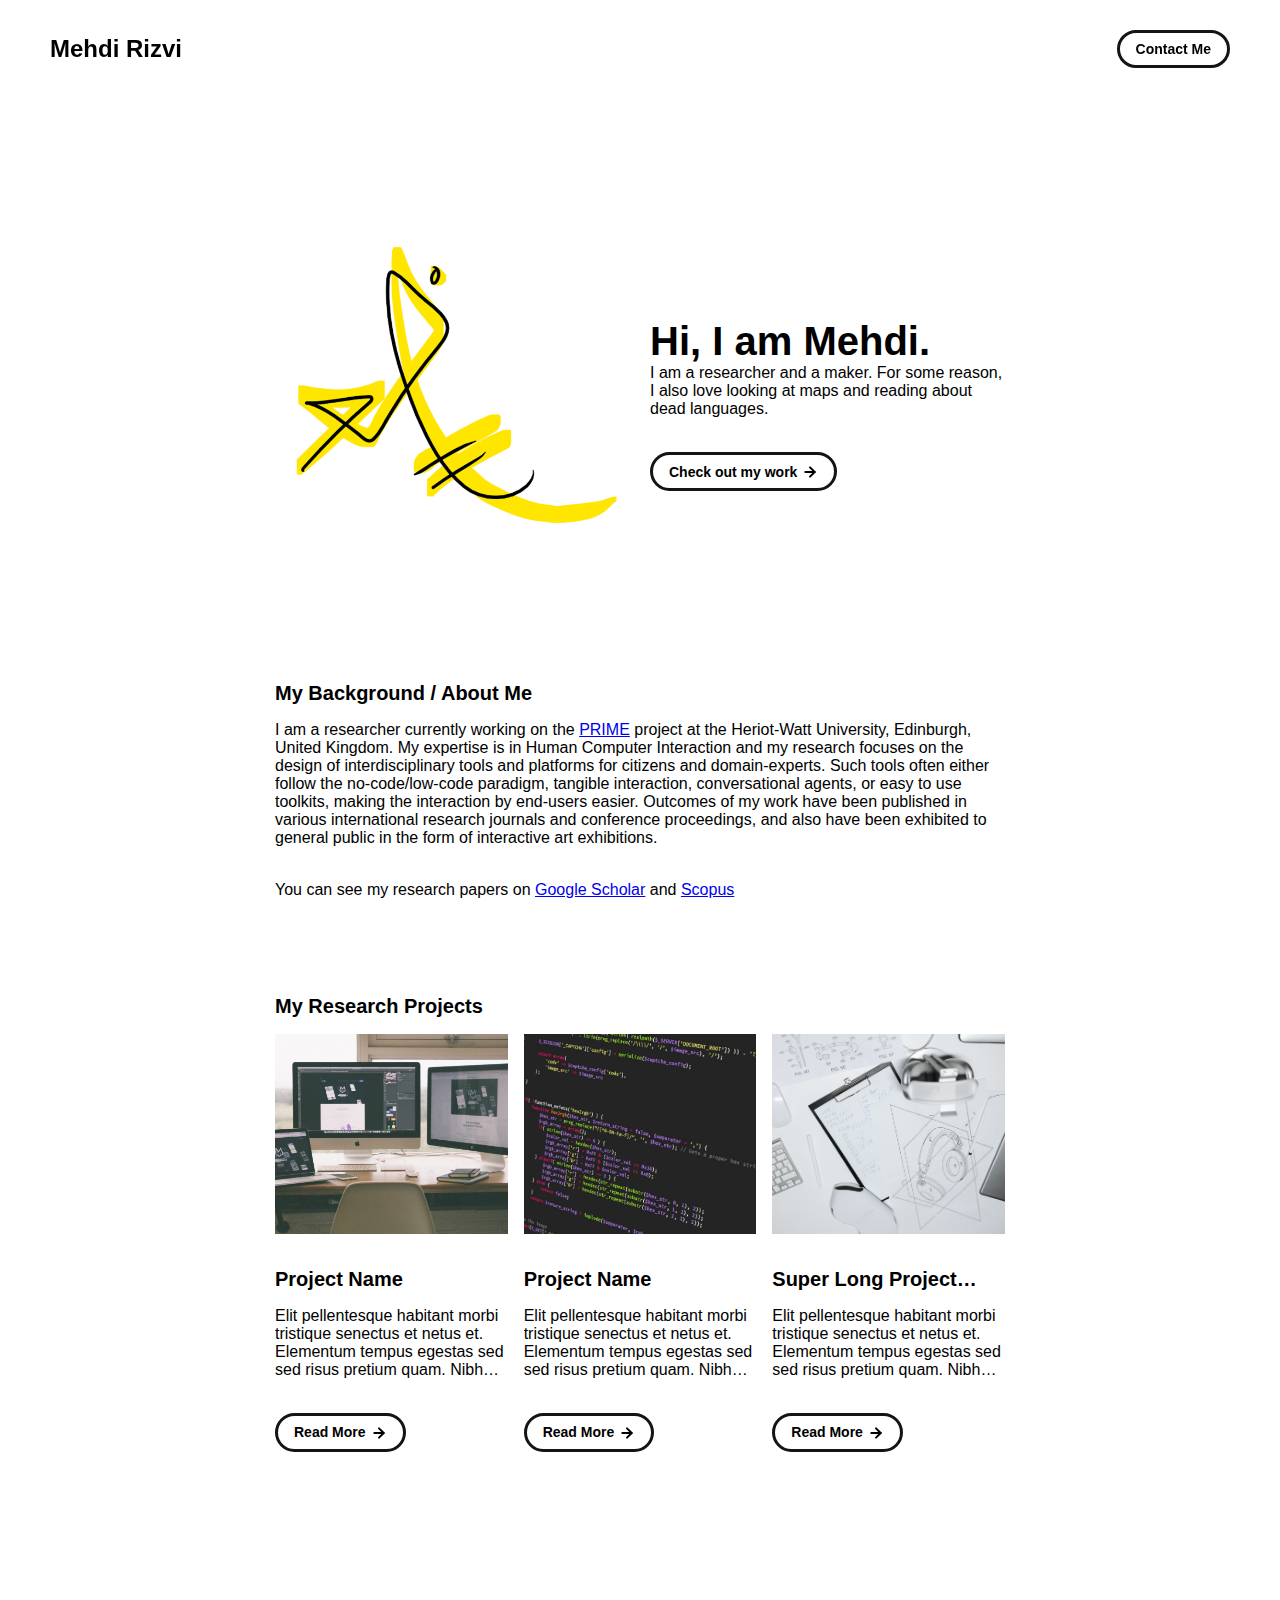
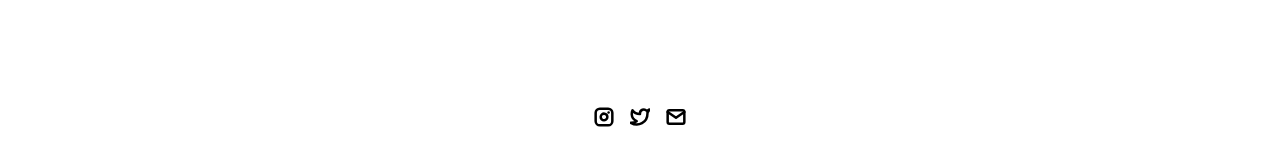
<file: index.html>
<!DOCTYPE html>
<html lang="en">
	<head>
		<meta charset="utf-8">

    <!-- 
      TODO

      Upload your Unemployable (or whatever photo you like) to the assets/images folder
      and change the name of the image below to match the uploaded one

      Change the title in the <title> tag to whatever you would like the title of your portfolio to be

      This should be the same across all pages.
     -->
    <link rel="icon" href="./assets/images/logomeh.png" />
		<title>Mehdi's Portfolio</title>
    <meta name="description" content="Mehdi Rizvi's portfolio.">
    <meta name="viewport" content="width=device-width, initial-scale=1" />

		<link rel="stylesheet" href="./css/layout.css">
    <link rel="stylesheet" href="./css/typography.css">
    <link rel="stylesheet" href="./css/utilities.css">

		<script defer src="./js/script.js"></script>
	</head>
	<body>
    <!-- NAVBAR -->
    <div class="navbar">
      <a class="nav-title-link" href="./index.html">
        <!-- TODO - Change the "Portfolio Title" to whatever you want displayed in the top left -->
        <span class="nav-title">Mehdi Rizvi</span>
         <!-- TODO - Change the email after 'mailto:' to your email address for contact -->
        <a class="button" href="mailto:sy.mehdi.rizvi[at]gmail.com">
          <span class="button-text">Contact Me</span>
        </a>
      </a>
    </div>

    <!-- MAIN PAGE CONTENT -->
    <div id="main-content">

      <!-- PORTFOLIO HEADER -->
      <div id="portfolio-header">
        <div id="portfolio-header-image-container">
          <!-- 
            TODO

            - Change the img "src" attribute to point to the Unemployable image you uploaded (or whatever image).
            - Change the number to point to your Unemployable & replace the OpenSea link with your own
            - If you aren't using an Unemployable as your image, remove the entire "a" element
          -->
          <img src="./assets/images/logomeh.png" class="portfolio-header-image">
          <a class="no-underline" target="_blank" href="">
<!--             <span class="image-caption">Unemployables #1311</span> -->
          </a>
        </div>

          <!-- 
            TODO

            - Change the main-title to whatver you want
            - Change the body-text after that to a quick introduction to what you do
            - Edit the button text if you feel like it. It will link to the projects section below.
          -->
        <div id="portfolio-header-text-container">
            <div class="header-text">
              <span class="main-title">Hi, I am Mehdi.</span>
              <div class="body-text">I am a researcher and a maker. For some reason, I also love looking at maps and reading about dead languages.
              </div>
            </div>
            <a class="button" id="my-work-link">
              <span class="button-text">Check out my work</span> 
              <image src="./assets/icons/arrow-right.svg" class="right-arrow-icon"/>
            </a>
            <!-- 
<a class="button" id="my-art-link">
              <span class="button-text">Check out my art projects</span> 
              <image src="./assets/icons/arrow-right.svg" class="right-arrow-icon"/>
            </a>
 -->
            
            
        </div>
      </div>

      <!-- ABOUT SECTION -->
      <!-- 
        TODO

        - Change the subheader-text to whatever header you want
        - Add paragraphs using the <div class="body-text"></div> elements in the "about-section-content"
      -->
      <div id="about-section">
        <span class="subheader-text">My Background / About Me</span>
        <div class="about-section-content">
<!-- 
          <div class="body-text">Lorem ipsum dolor sit amet, consectetur adipiscing elit, sed do eiusmod tempor incididunt ut labore et dolore magna aliqua. Tristique risus nec feugiat in fermentum. Sed id semper risus in hendrerit gravida. Placerat duis ultricies lacus sed. Id neque aliquam vestibulum morbi blandit cursus risus. Elit pellentesque habitant morbi tristique senectus et netus et. Elementum tempus egestas sed sed risus pretium quam. Nibh ipsum consequat nisl vel pretium lectus quam id leo. Vitae congue mauris rhoncus aenean vel elit.</div>
 -->

          <div class="body-text">I am a researcher currently working on the <a href="https://www.primecommunities.online/">PRIME</a>  project at the Heriot-Watt University, Edinburgh, United Kingdom. 
My expertise is in Human Computer Interaction and my research focuses on the design of interdisciplinary tools and platforms for citizens and domain-experts. Such tools often either follow the no-code/low-code paradigm, tangible interaction, conversational agents, or easy to use toolkits, making the interaction by end-users easier. Outcomes of my  work have been published in various international research journals and conference proceedings, and also have been exhibited to general public in the form of interactive art exhibitions.
          </div>
          <div class="body-text">You can see my research papers on <a href="https://scholar.google.com/citations?user=AHWbAR4AAAAJ">Google Scholar</a> and
           <a href="https://www.scopus.com/authid/detail.uri?authorId=57192955810"> Scopus</a>
  		</div>
  		
  		

        </div>
      </div>

      <!-- PROJECTS / MY WORK SECTION -->
      <div id="my-work-section">
        <!-- TODO - Change the subheader-text to whatever you want the Projects section header to say -->
        <span class="subheader-text">My Research Projects</span>

        <div class="projects-container">
          <!-- 
            TODO

            This is where the project cards live. Here's a base level project card for you to copy:
            <div class="project-card">
              <img src="./assets/images/IMAGE_NAME" class="project-image">
              <div class="project-card-text-container">
                <div class="subheader-text project-title">PROJECT_NAME</div>
                <div class="body-text project-card-text">SMALL_PROJECT_DESCRIPTION</div>
              </div>
              <a class="button" href="./project-pages/PROJECT_PAGE_NAME.html">
                <span class="button-text">Read More</span>
                <image src="./assets/icons/arrow-right.svg" class="right-arrow-icon"/>
              </a>
            </div>

            - To add a project to the this area, copy the above, paste it below this comment, and change the following:
                - IMAGE_NAME: the name of the image file in assets/images
                - PROJECT_NAME: the name of the project (keep it short, it only shows 1 line)
                - SMALL_PROJECT_DESCRIPTION: a quick project description (max 4 lines)
                - PROJECT_PAGE_NAME.html: the html filename for the project (must be in project-pages folder)
          -->
          <div class="project-card">
            <img src="./assets/images/desktop.jpeg" class="project-image">
            <div class="project-card-text-container">
              <div class="subheader-text project-title">Project Name</div>
              <div class="body-text project-card-text">Elit pellentesque habitant morbi tristique senectus et netus et. Elementum tempus egestas sed sed risus pretium quam. Nibh ipsum consequat nisl vel pretium</div>
            </div>
            <a class="button" href="./project-pages/project-template.html">
              <span class="button-text">Read More</span>
              <image src="./assets/icons/arrow-right.svg" class="right-arrow-icon"/>
            </a>
          </div>
          <div class="project-card">
            <img src="./assets/images/code.jpeg" class="project-image">
            <div class="project-card-text-container">
              <div class="subheader-text project-title">Project Name</div>
              <div class="body-text project-card-text">Elit pellentesque habitant morbi tristique senectus et netus et. Elementum tempus egestas sed sed risus pretium quam. Nibh ipsum consequat nisl vel pretium</div>
            </div>
            <a class="button" href="./project-pages/project-template.html">
              <span class="button-text">Read More</span>
              <image src="./assets/icons/arrow-right.svg" class="right-arrow-icon"/>
            </a>
          </div>
          <div class="project-card">
            <img src="./assets/images/sketchbook.jpeg" class="project-image">
            <div class="project-card-text-container">
              <div class="subheader-text project-title">Super Long Project Name That Should be Hidden</div>
              <div class="body-text project-card-text">Elit pellentesque habitant morbi tristique senectus et netus et. Elementum tempus egestas sed sed risus pretium quam. Nibh ipsum consequat nisl vel pretium</div>
            </div>
            <a class="button" href="./project-pages/project-template.html">
              <span class="button-text">Read More</span>
              <image src="./assets/icons/arrow-right.svg" class="right-arrow-icon"/>
            </a>
          </div>
        </div>
      </div>
    </div>
    
    
    

    
    
    
    

       <!-- FOOTER --> <div id="footer">
       
        <a class="icon-link" target="_blank" href="https://www.instagram.com/syrizmehdi/"> <image src="./assets/icons/instagram.svg"
        class="footer-icon"/> </a> 
        
        <a class="icon-link" target="_blank" href="https://twitter.com/syRizMehdi"> <image src="./assets/icons/twitter.svg"
        class="footer-icon"/> </a> 
        
        <a class="icon-link" href="mailto:sy.mehdi.rizvi[at]gmail.com"> <image src="./assets/icons/mail.svg" class="footer-icon"/></a> 
        </div>

	</body>
</html>
</file>
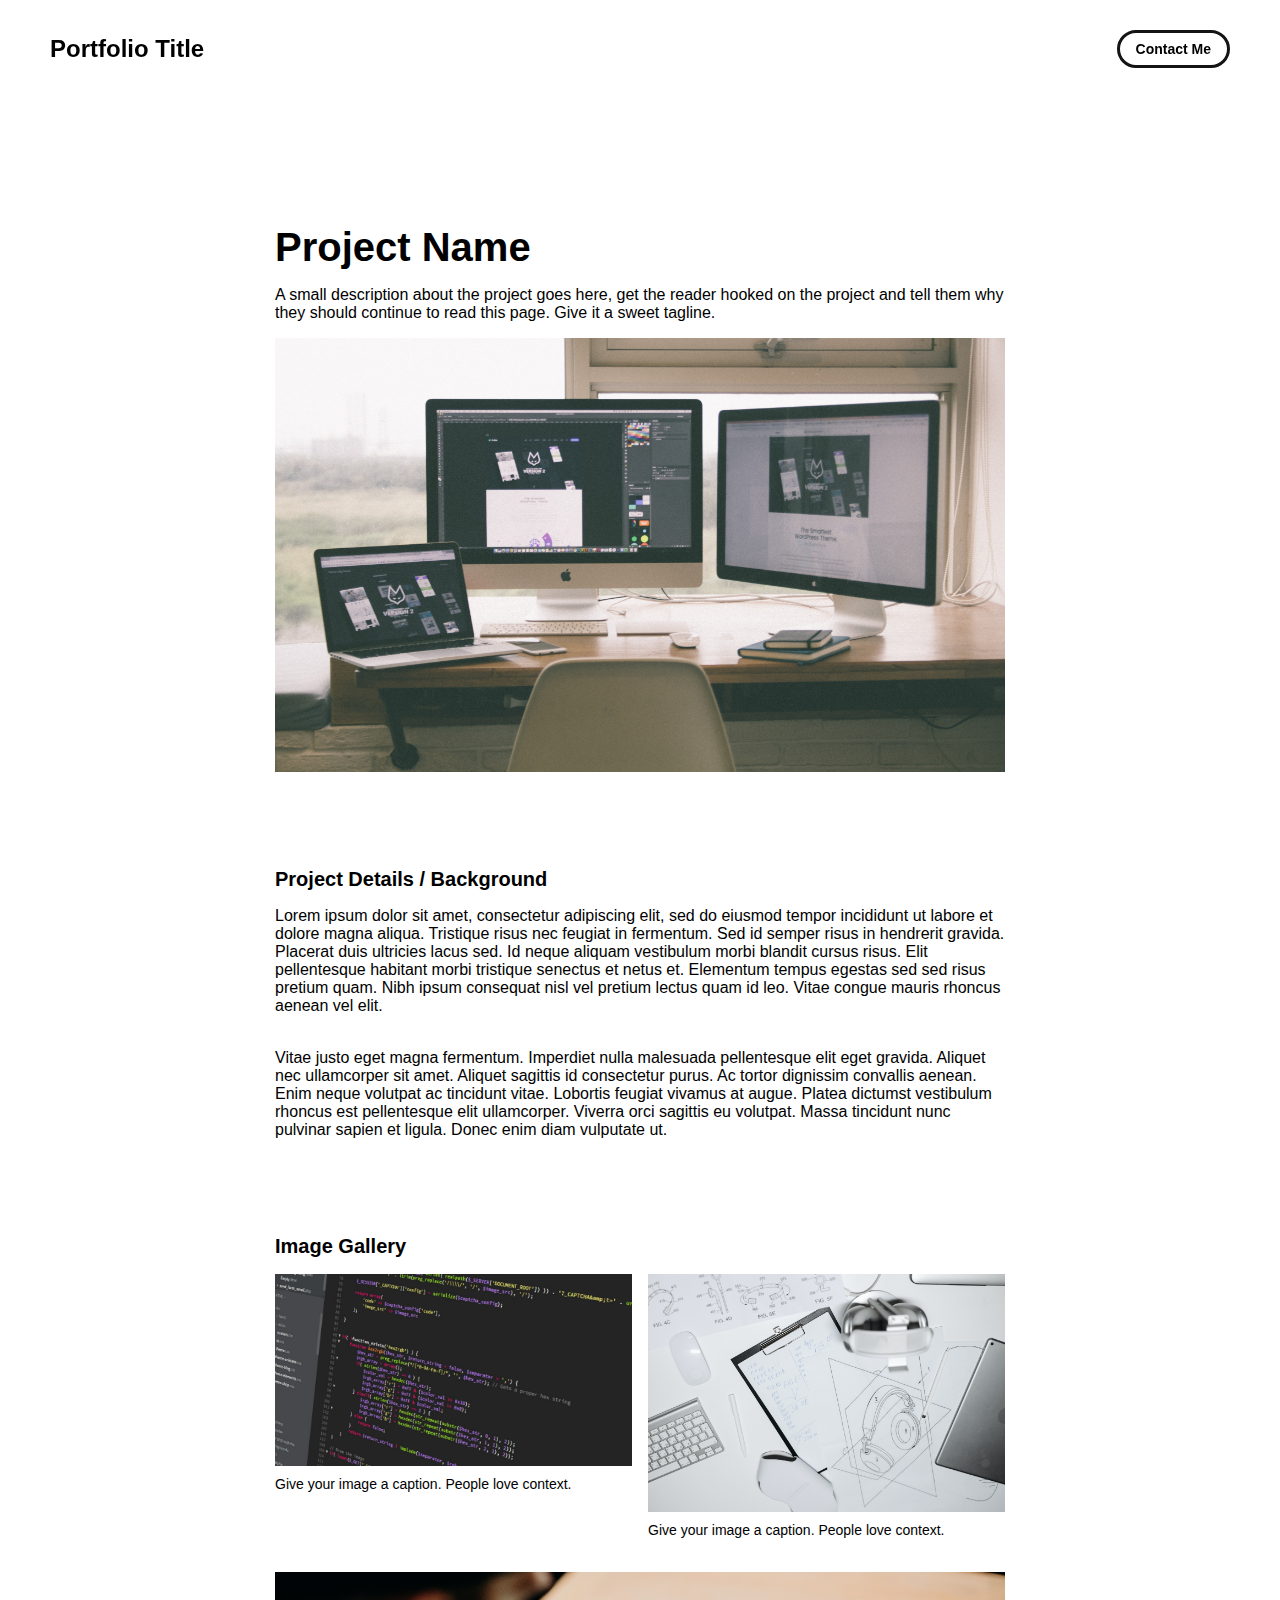
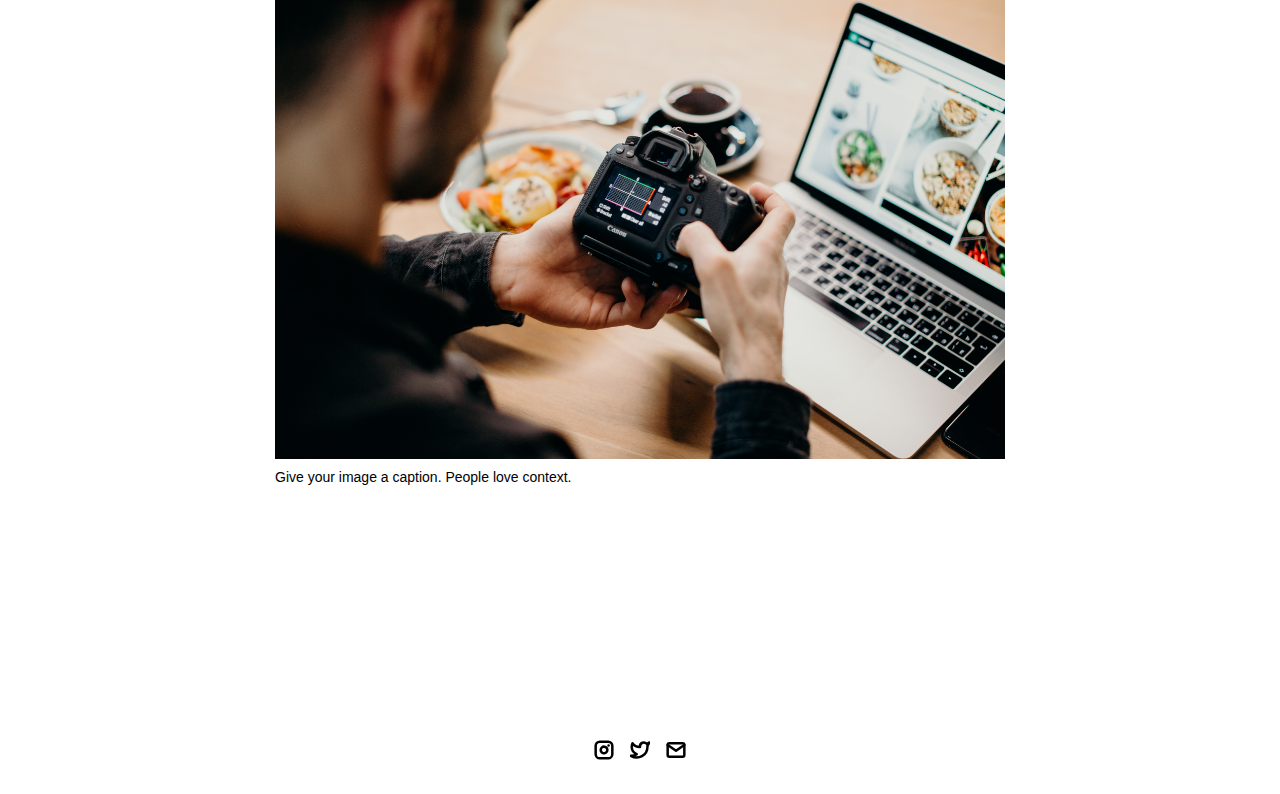
<file: project-pages/iotgo.html>
<!-- 
  IMPORTANT! 
  
  Keep this file unchanged to use as a template for all future project pages. 

  For every new project you add to your portfolio, make a copy of this file in the
  'project-pages' folder with a name related to the project.
-->


<!DOCTYPE html>
<html lang="en">
	<head>
		<meta charset="utf-8">
    <!-- 
      TODO

      Upload your Unemployable (or whatever photo you like) to the assets/images folder
      and change the name of the image below to match the uploaded one

      Change the title in the <title> tag to whatever you would like the title of your portfolio to be

      This should be the same across all pages.
     -->
     <link rel="icon" href="../assets/images/1311.png" />
     <title>Unemployables Portfolio</title>
    <meta name="description" content="A portfolio template for the Unemployables community.">
    <meta name="viewport" content="width=device-width, initial-scale=1" />

		<link rel="stylesheet" href="../css/layout.css">
    <link rel="stylesheet" href="../css/typography.css">
    <link rel="stylesheet" href="../css/utilities.css">

		<script defer src="../js/script.js"></script>
	</head>
	<body>
    <!-- NAVBAR -->
    <div class="navbar">
      <a class="nav-title-link" href="../index.html">
        <!-- 
          TODO - Change the "Portfolio Title" to whatever you want displayed in the top left

          (this should be the same across all pages)
         -->
        <span class="nav-title">Portfolio Title</span>
        <!-- 
          TODO - Change the email after 'mailto:' to your email address for contact 
        
          (this should be the same across all pages)
        -->
        <a class="button" href="mailto:whitevans.eth@gmail.com">
          <span class="button-text">Contact Me</span>
        </a>
      </a>
    </div>

    <!-- MAIN PAGE CONTENT -->
    <div id="main-content">

      <!-- PROJECT HEADER -->
      <div id="project-header">
          <!-- 
            TODO

            - Change the 'main-title' text to the name of your project
            - Change the 'body-text' text to a short and sweet description of your project (maybe the same as the one on the project card)
            - Change "desktop.jpeg" to the image filename you uploaded in the assets/images folder.
          -->
        <div class="main-title">Project Name</div>
        <div class="body-text">A small description about the project goes here, get the reader hooked on the project and tell them why they should continue to read this page. Give it a sweet tagline.</div>
        <image class="project-header-image" src="../assets/images/desktop.jpeg">
      </div>

      <!-- PROJECT DETAILS -->
      <!-- 
        TODO

        - Change the 'subheader-text' to whatever header you want for project details
        - Add paragraphs using the <div class="body-text"></div> elements in the "project-details-content"
      -->
      <div id="project-details">
        <div class="subheader-text">Project Details / Background</div>
        <div class="project-details-content">
          <div class="body-text">Lorem ipsum dolor sit amet, consectetur adipiscing elit, sed do eiusmod tempor incididunt ut labore et dolore magna aliqua. Tristique risus nec feugiat in fermentum. Sed id semper risus in hendrerit gravida. Placerat duis ultricies lacus sed. Id neque aliquam vestibulum morbi blandit cursus risus. Elit pellentesque habitant morbi tristique senectus et netus et. Elementum tempus egestas sed sed risus pretium quam. Nibh ipsum consequat nisl vel pretium lectus quam id leo. Vitae congue mauris rhoncus aenean vel elit.</div>
          <div class="body-text">Vitae justo eget magna fermentum. Imperdiet nulla malesuada pellentesque elit eget gravida. Aliquet nec ullamcorper sit amet. Aliquet sagittis id consectetur purus. Ac tortor dignissim convallis aenean. Enim neque volutpat ac tincidunt vitae. Lobortis feugiat vivamus at augue. Platea dictumst vestibulum rhoncus est pellentesque elit ullamcorper. Viverra orci sagittis eu volutpat. Massa tincidunt nunc pulvinar sapien et ligula. Donec enim diam vulputate ut.</div>
        </div>
      </div>

      <!-- IMAGE GALLERY -->
      <div id="project-gallery">
        <!-- TODO - Change the 'subheader-text' to whatever you want the Gallery section header to say -->
        <div class="subheader-text">Image Gallery</div>
        <div class="project-gallery-content">
            <!-- 
              TODO

              This is where the images in the gallery live. Here's a simple gallery image for you to copy:

              Full Width Image:

                <div class="gallery-image-container">
                  <img src="../assets/images/IMAGE_NAME" class="gallery-image">
                  <span class="image-caption">IMAGE_CAPTION</span>
                </div>

              Half Width Image: 

                <div class="gallery-image-container half-width">
                  <img src="../assets/images/IMAGE_NAME" class="gallery-image">
                  <span class="image-caption">IMAGE_CAPTION</span>
                </div>

              - To add an image to the this area, copy one of the above, paste it below this comment, and change the following:
                  - IMAGE_NAME: the name of the image file in assets/images
                  - IMAGE_CAPTION: to the caption of the image
            -->
            <div class="gallery-image-container half-width">
              <img src="../assets/images/code.jpeg" class="gallery-image">
              <span class="image-caption">Give your image a caption. People love context.</span>
            </div>
            <div class="gallery-image-container half-width">
              <img src="../assets/images/sketchbook.jpeg" class="gallery-image">
              <span class="image-caption">Give your image a caption. People love context.</span>
            </div>
            <div class="gallery-image-container">
              <img src="../assets/images/camera.jpeg" class="gallery-image">
              <span class="image-caption">Give your image a caption. People love context.</span>
            </div>
        </div>
      </div>
    </div>

    <!-- FOOTER -->
    <div id="footer">
      <!-- 
        TODO - Change href to your Instagram account (can also delete entire "a" element if no Instagram) 

        This should be the same across all pages.
      -->
      <a class="icon-link" target="_blank" href="https://twitter.com/whitevans_eth">
        <image src="../assets/icons/instagram.svg" class="footer-icon"/>
      </a>
      <!-- 
        TODO - Change href to your Twitter account (can also delete entire "a" element if no Twitter) 
      
        This should be the same across all pages.
      -->
      <a class="icon-link" target="_blank" href="https://twitter.com/whitevans_eth">
        <image src="../assets/icons/twitter.svg" class="footer-icon"/>
      </a>
      <!-- 
        TODO - Change the email after "mailto" to your contact email 
      
        This should be the same across all pages.
      -->
      <a class="icon-link" href="mailto:whitevans.eth@gmail.com">
        <image src="../assets/icons/mail.svg" class="footer-icon"/>
      </a>
    </div>

	</body>
</html>
</file>
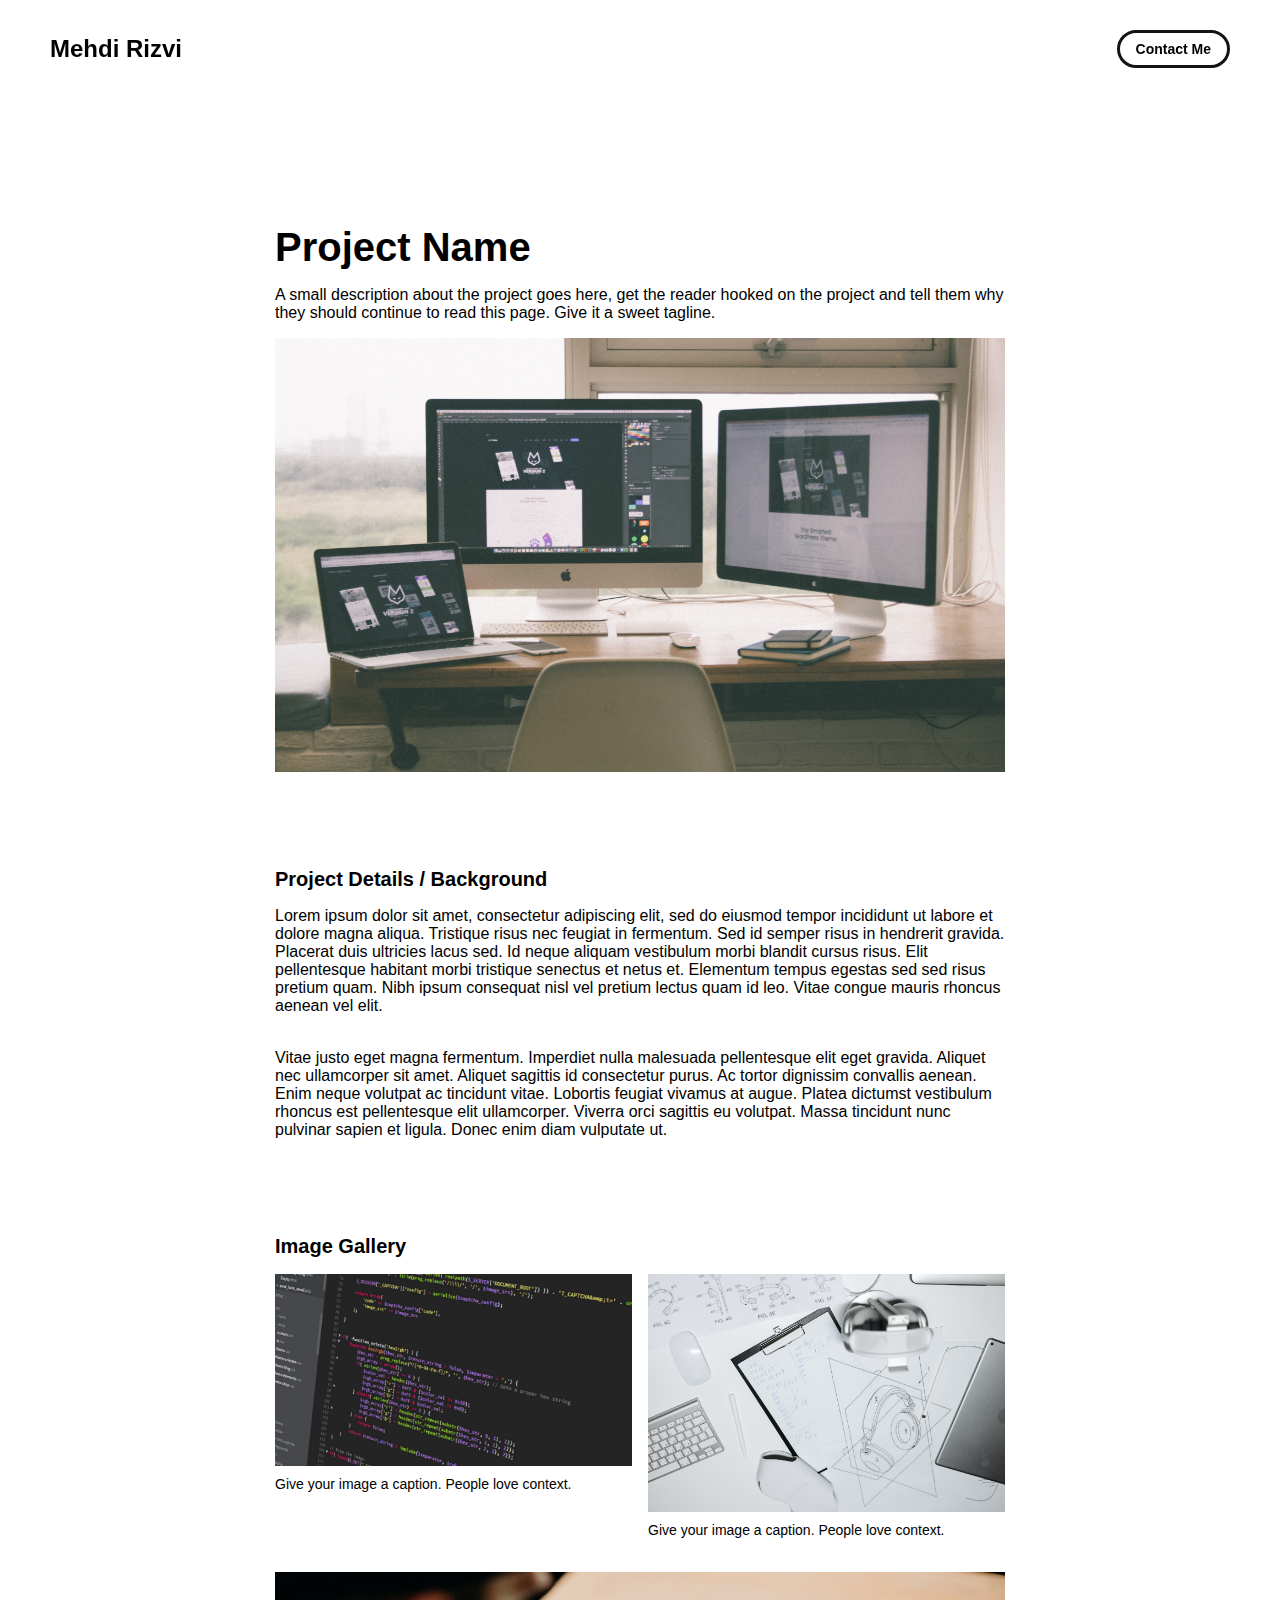
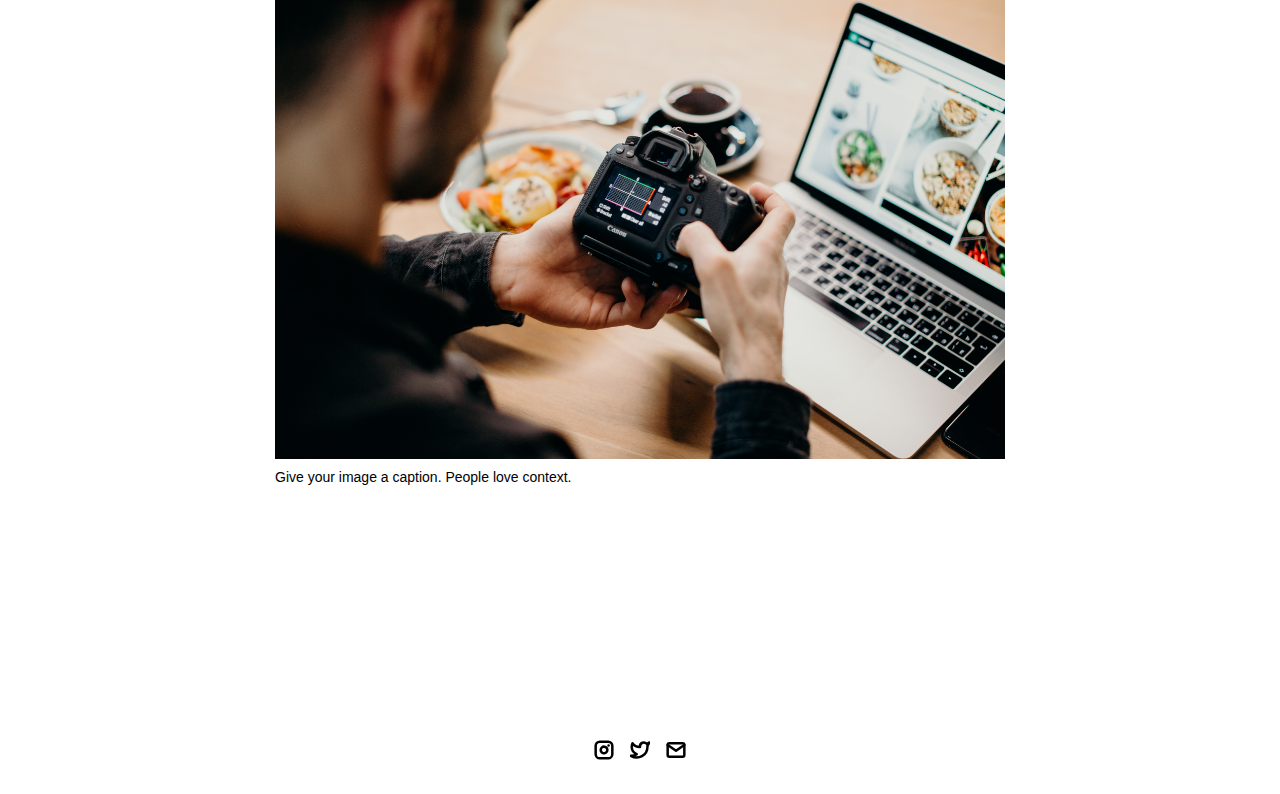
<file: project-pages/project-template.html>
<!-- 
  IMPORTANT! 
  
  Keep this file unchanged to use as a template for all future project pages. 

  For every new project you add to your portfolio, make a copy of this file in the
  'project-pages' folder with a name related to the project.
-->


<!DOCTYPE html>
<html lang="en">
	<head>
		<meta charset="utf-8">
    <!-- 
      TODO

      Upload your Unemployable (or whatever photo you like) to the assets/images folder
      and change the name of the image below to match the uploaded one

      Change the title in the <title> tag to whatever you would like the title of your portfolio to be

      This should be the same across all pages.
     -->
     <link rel="icon" href="../assets/images/1311.png" />
     <title>Mehdi Rizvi</title>
    <meta name="description" content="A portfolio template for the Unemployables community.">
    <meta name="viewport" content="width=device-width, initial-scale=1" />

		<link rel="stylesheet" href="../css/layout.css">
    <link rel="stylesheet" href="../css/typography.css">
    <link rel="stylesheet" href="../css/utilities.css">

		<script defer src="../js/script.js"></script>
	</head>
	<body>
    <!-- NAVBAR -->
    <div class="navbar">
      <a class="nav-title-link" href="../index.html">
        <!-- 
          TODO - Change the "Portfolio Title" to whatever you want displayed in the top left

          (this should be the same across all pages)
         -->
        <span class="nav-title">Mehdi Rizvi</span>
        <!-- 
          TODO - Change the email after 'mailto:' to your email address for contact 
        
          (this should be the same across all pages)
        -->
        <a class="button" href="mailto:sy.mehdi.rizvi[@]@gmail.com">
          <span class="button-text">Contact Me</span>
        </a>
      </a>
    </div>

    <!-- MAIN PAGE CONTENT -->
    <div id="main-content">

      <!-- PROJECT HEADER -->
      <div id="project-header">
          <!-- 
            TODO

            - Change the 'main-title' text to the name of your project
            - Change the 'body-text' text to a short and sweet description of your project (maybe the same as the one on the project card)
            - Change "desktop.jpeg" to the image filename you uploaded in the assets/images folder.
          -->
        <div class="main-title">Project Name</div>
        <div class="body-text">A small description about the project goes here, get the reader hooked on the project and tell them why they should continue to read this page. Give it a sweet tagline.</div>
        <image class="project-header-image" src="../assets/images/desktop.jpeg">
      </div>

      <!-- PROJECT DETAILS -->
      <!-- 
        TODO

        - Change the 'subheader-text' to whatever header you want for project details
        - Add paragraphs using the <div class="body-text"></div> elements in the "project-details-content"
      -->
      <div id="project-details">
        <div class="subheader-text">Project Details / Background</div>
        <div class="project-details-content">
          <div class="body-text">Lorem ipsum dolor sit amet, consectetur adipiscing elit, sed do eiusmod tempor incididunt ut labore et dolore magna aliqua. Tristique risus nec feugiat in fermentum. Sed id semper risus in hendrerit gravida. Placerat duis ultricies lacus sed. Id neque aliquam vestibulum morbi blandit cursus risus. Elit pellentesque habitant morbi tristique senectus et netus et. Elementum tempus egestas sed sed risus pretium quam. Nibh ipsum consequat nisl vel pretium lectus quam id leo. Vitae congue mauris rhoncus aenean vel elit.</div>
          <div class="body-text">Vitae justo eget magna fermentum. Imperdiet nulla malesuada pellentesque elit eget gravida. Aliquet nec ullamcorper sit amet. Aliquet sagittis id consectetur purus. Ac tortor dignissim convallis aenean. Enim neque volutpat ac tincidunt vitae. Lobortis feugiat vivamus at augue. Platea dictumst vestibulum rhoncus est pellentesque elit ullamcorper. Viverra orci sagittis eu volutpat. Massa tincidunt nunc pulvinar sapien et ligula. Donec enim diam vulputate ut.</div>
        </div>
      </div>

      <!-- IMAGE GALLERY -->
      <div id="project-gallery">
        <!-- TODO - Change the 'subheader-text' to whatever you want the Gallery section header to say -->
        <div class="subheader-text">Image Gallery</div>
        <div class="project-gallery-content">
            <!-- 
              TODO

              This is where the images in the gallery live. Here's a simple gallery image for you to copy:

              Full Width Image:

                <div class="gallery-image-container">
                  <img src="../assets/images/IMAGE_NAME" class="gallery-image">
                  <span class="image-caption">IMAGE_CAPTION</span>
                </div>

              Half Width Image: 

                <div class="gallery-image-container half-width">
                  <img src="../assets/images/IMAGE_NAME" class="gallery-image">
                  <span class="image-caption">IMAGE_CAPTION</span>
                </div>

              - To add an image to the this area, copy one of the above, paste it below this comment, and change the following:
                  - IMAGE_NAME: the name of the image file in assets/images
                  - IMAGE_CAPTION: to the caption of the image
            -->
            <div class="gallery-image-container half-width">
              <img src="../assets/images/code.jpeg" class="gallery-image">
              <span class="image-caption">Give your image a caption. People love context.</span>
            </div>
            <div class="gallery-image-container half-width">
              <img src="../assets/images/sketchbook.jpeg" class="gallery-image">
              <span class="image-caption">Give your image a caption. People love context.</span>
            </div>
            <div class="gallery-image-container">
              <img src="../assets/images/camera.jpeg" class="gallery-image">
              <span class="image-caption">Give your image a caption. People love context.</span>
            </div>
        </div>
      </div>
    </div>


    <!-- FOOTER --> <div id="footer"> <!-- TODO - Change href to your Instagram account (can also delete entire "a" element if no Instagram)

        This should be the same across all pages. --> <a class="icon-link" target="_blank" href="https://www.instagram.com/syrizmehdi/"> <image src="../assets/icons/instagram.svg"
        class="footer-icon"/> </a> <!-- TODO - Change href to your Twitter account (can also delete entire "a" element if no Twitter)

        This should be the same across all pages. --> <a class="icon-link" target="_blank" href="https://twitter.com/syRizMehdi"> <image src="../assets/icons/twitter.svg"
        class="footer-icon"/> </a> <!-- TODO - Change the email after "mailto" to your contact email

        This should be the same across all pages. --> <a class="icon-link" href="mailto:sy.mehdi.rizvi[at]gmail.com"> <image src="../assets/icons/mail.svg" class="footer-icon"/>
        </a> </div>
        
        
	</body>
</html>
</file>
<file: css/layout.css>
* {
  box-sizing: border-box;
}

html {
  text-size-adjust: none;
  -webkit-text-size-adjust: none;
  -moz-text-size-adjust: none;
  -ms-text-size-adjust: none;
}

body {
  margin: 0;
  -webkit-font-smoothing: antialiased;
  -moz-osx-font-smoothing: grayscale;
}




/* Main Page Layout */

#main-content {
  margin: 225px 425px;
  display: flex;
  flex-direction: column;
  gap: 96px;
}




/* Portfolio Header */

#portfolio-header {
  display: flex;
  gap: 20px;
  align-items: center;
}

#portfolio-header-image-container {
  display: flex;
  flex-direction: column;
  gap: 10px;
  flex-basis: 50%;
}

.portfolio-header-image {
  width: 100%;
  height: auto;
}

#portfolio-header-text-container {
  display: flex;
  flex-direction: column;
  gap: 34px;
  flex-basis: 50%;
}




/* About Section */

#about-section {
  display: flex;
  flex-direction: column;
  gap: 16px;
}

.about-section-content {
  display: flex;
  flex-direction: column;
  gap: 34px;
}




/* Project Section */

#my-work-section {
  display: flex;
  flex-direction: column;
  gap: 16px;
}

#my-art-section {
  display: flex;
  flex-direction: column;
  gap: 16px;
}

.projects-container {
  display: flex;
  gap: 34px 16px;
  flex-wrap: wrap;
}

    /* Project Cards */

    .project-card {
      max-width: calc((100% - 32px) / 3);
      display: flex;
      flex-direction: column;
      gap: 34px;
    }

    .project-card-text-container {
      flex-direction: column;
      display: flex;
      gap: 16px
    }

    .project-image {
      width: 100%;
      height: 200px;
      object-fit: cover;
      object-position: center;
    }




/* Project Pages */

#project-header {
  display: flex;
  flex-direction: column;
  gap: 16px;
}

.project-header-image {
  width: 100%;
  height: auto;
}

#project-details {
  display: flex;
  flex-direction: column;
  gap: 16px;
}

.project-details-content {
  display: flex;
  flex-direction: column;
  gap: 34px;
}

    /* Project Gallery */

    #project-gallery {
      display: flex;
      flex-direction: column;
      gap: 16px;
    }

    .project-gallery-content {
      display: flex;
      flex-wrap: wrap;
      gap: 34px 16px;
    }

    .gallery-image-container {
      width: 100%;
      display: flex;
      flex-direction: column;
      gap: 10px;
    }

    .gallery-image-container.half-width {
      width: calc((100% - 16px) / 2);
    }

    .gallery-image {
      width: 100%;
      height: auto;
    }


/* Extra Extra large devices (large laptops and desktops, 1200px and below) */
@media only screen and (max-width: 1600px) {
  #main-content {
    margin: 225px 275px;
  }
}

/* Extra large devices (large laptops and desktops, 1200px and below) */
@media only screen and (max-width: 1200px) {
  #main-content {
    margin: 225px 175px;
  }
}

/* Large devices (laptops/desktops, 1000px and below) */
@media only screen and (max-width: 1000px) {
  #main-content {
    margin: 225px 75px;
  }
}

/* Small devices (portrait tablets and large phones, 800px and below) */
@media only screen and (max-width: 800px) {
  #main-content {
    margin: 150px 50px;
  }

  #portfolio-header {
    flex-direction: column;
  }

  .project-card {
    max-width: calc((100% - 16px) / 2);
  }
}

/* Small devices (portrait tablets and large phones, 600px and below) */
@media only screen and (max-width: 600px) {
  #main-content {
    margin: 125px 20px;
  }

  .project-card {
    max-width: 100%;
  }
}
</file>
<file: css/typography.css>
body {
  font-family: "Helvetica Neue", Helvetica, Arial, sans-serif;
}

.nav-title {
  font-weight: 700;
  font-size: 24px;
}

.button-text {
  font-size: 14px;
  font-weight: 700;
}

.image-caption {
  font-size: 14px;
  font-weight: 500;
}

.main-title {
  font-size: 40px;
  font-weight: 700;
}

.subheader-text {
  font-size: 20px;
  font-weight: 700;
}

.body-text {
  font-size: 16px;
  font-weight: 500;
}

.project-card-text {
  overflow: hidden;
  text-overflow: ellipsis;
  display: -webkit-box;
  -webkit-line-clamp: 4;
  -webkit-box-orient: vertical;
}

.project-title {
  overflow: hidden;
  text-overflow: ellipsis;
  display: -webkit-box;
  -webkit-line-clamp: 1;
  -webkit-box-orient: vertical;
}
</file>
<file: css/utilities.css>
/* Icons */

.right-arrow-icon {
  width: 16px;
  height: 16px;
  margin-top: 1px;
}

.footer-icon {
  width: 20px;
  height: 20px;
}

a.icon-link {
  transition: transform 200ms ease-in-out;
}

a.icon-link:hover {
  cursor: pointer;
  stroke-width: 5;
  margin: 0;
  transform: rotate(15deg);
}


/* Navbar Styling */

.navbar {
  width: 100%;
  padding: 30px 50px;
  display: flex;
  justify-content: space-between;
  align-items: center;
  position: fixed;
  top: 0;
  left: 0;
}

.nav-title-link {
  color: black;
  text-decoration: none;
}

.nav-title-link:hover {
  text-decoration: underline;
}

/* Small devices (portrait tablets and large phones, 800px and below) */
@media only screen and (max-width: 800px) {
  .navbar {
    padding: 20px 20px;
    background-color: white
  }
}


/* Button Styling */

a.button {
  padding: 8px 16px;
  border: 3px solid #141414;
  border-radius: 50px;
  color: black;
  text-decoration: none;
  width: fit-content;
  display: flex;
  gap: 5px;
  align-items: center;
}

a.button:hover {
  text-decoration: underline;
  text-decoration-thickness: 2px;
  cursor: pointer;
}


/* Footer Styling */

#footer {
  width: 100%;
  display: flex;
  padding: 30px 50px;
  justify-content: center;
  align-items: center;
  gap: 16px;
}

/* Link Styling */
a.no-underline {
  text-decoration: none;
  color: black
}

a.no-underline:hover {
  text-decoration: underline;
  cursor: pointer;
}

/* Small devices (portrait tablets and large phones, 800px and below) */
@media only screen and (max-width: 800px) {
  #footer {
    padding: 20px 20px;
  }
}
</file>
